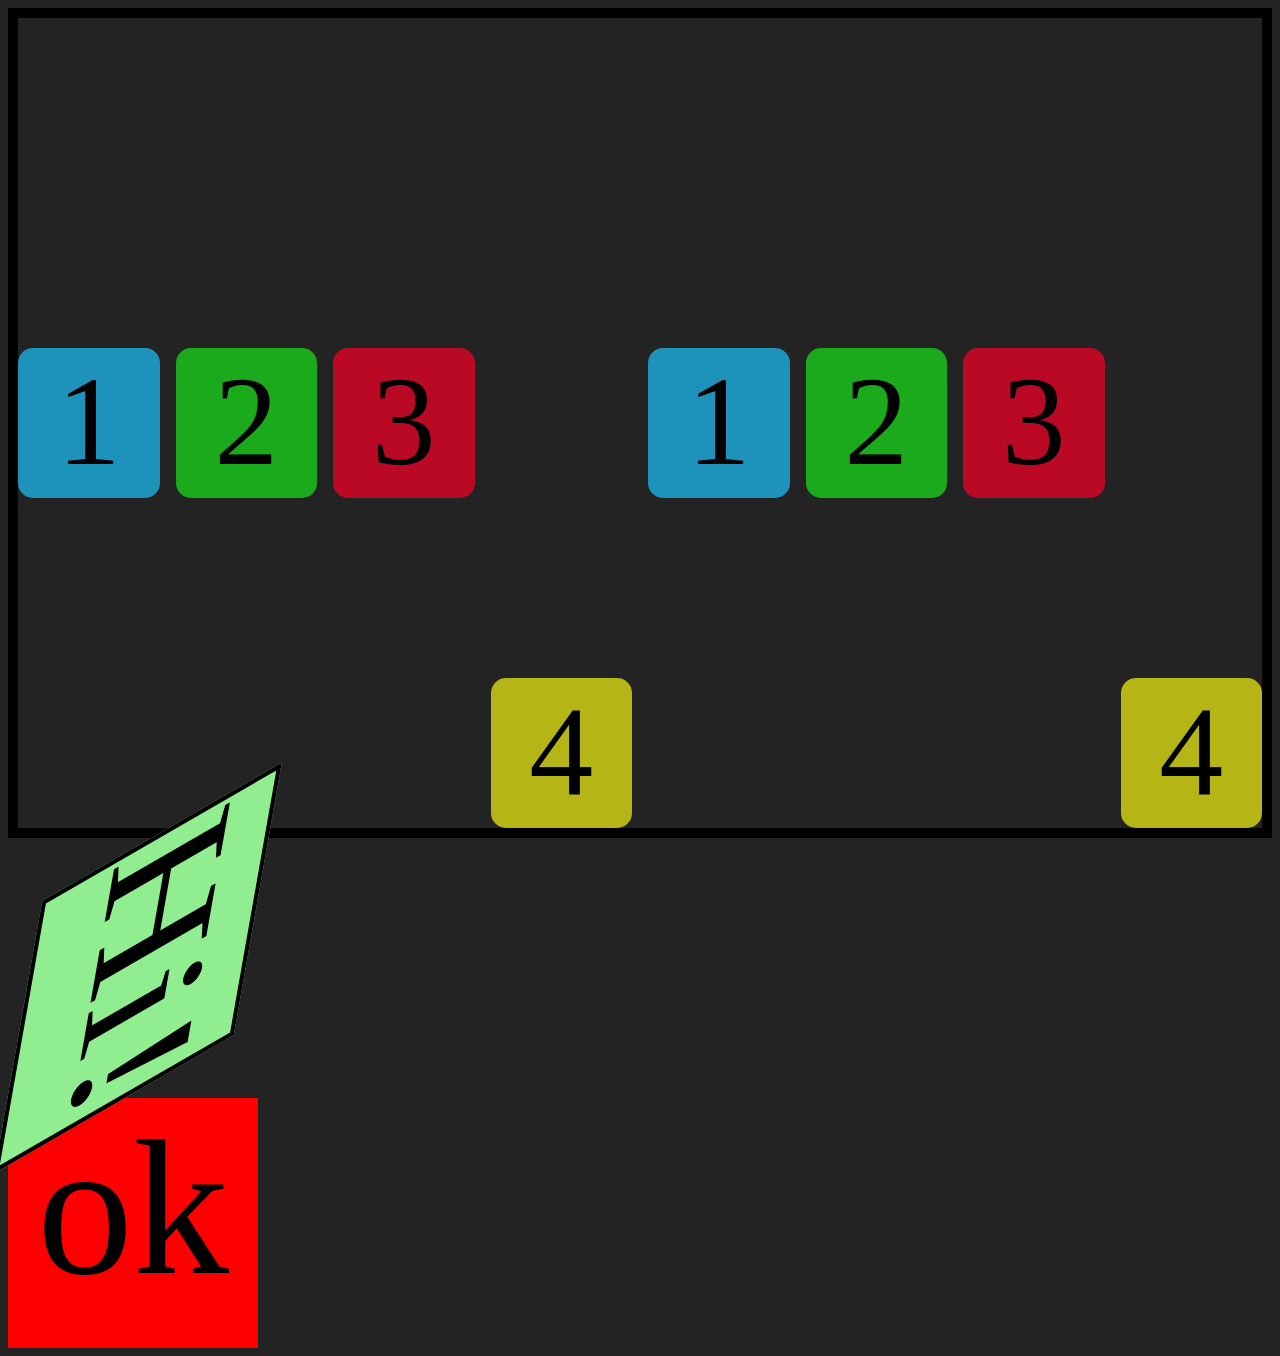
<file: index.html>
<!doctype html>
<html lang="en">
  <head>
    <meta charset="UTF-8" />
    <meta name="viewport" content="width=device-width, initial-scale=1.0" />
    <link rel="stylesheet" href="style.css" />
    <title>Document</title>
  </head>
  <body>
    <div class="container">
      <div class="box" id="box1">1</div>
      <div class="box" id="box2">2</div>
      <div class="box" id="box3">3</div>
      <div class="box" id="box4">4</div>
      <div class="box" id="box1">1</div>
      <div class="box" id="box2">2</div>
      <div class="box" id="box3">3</div>
      <div class="box" id="box4">4</div>
    </div>
    <div id="mybox">Hi!</div> 
    <div id="boxy">ok</div>
  </body>
</html>
</file>
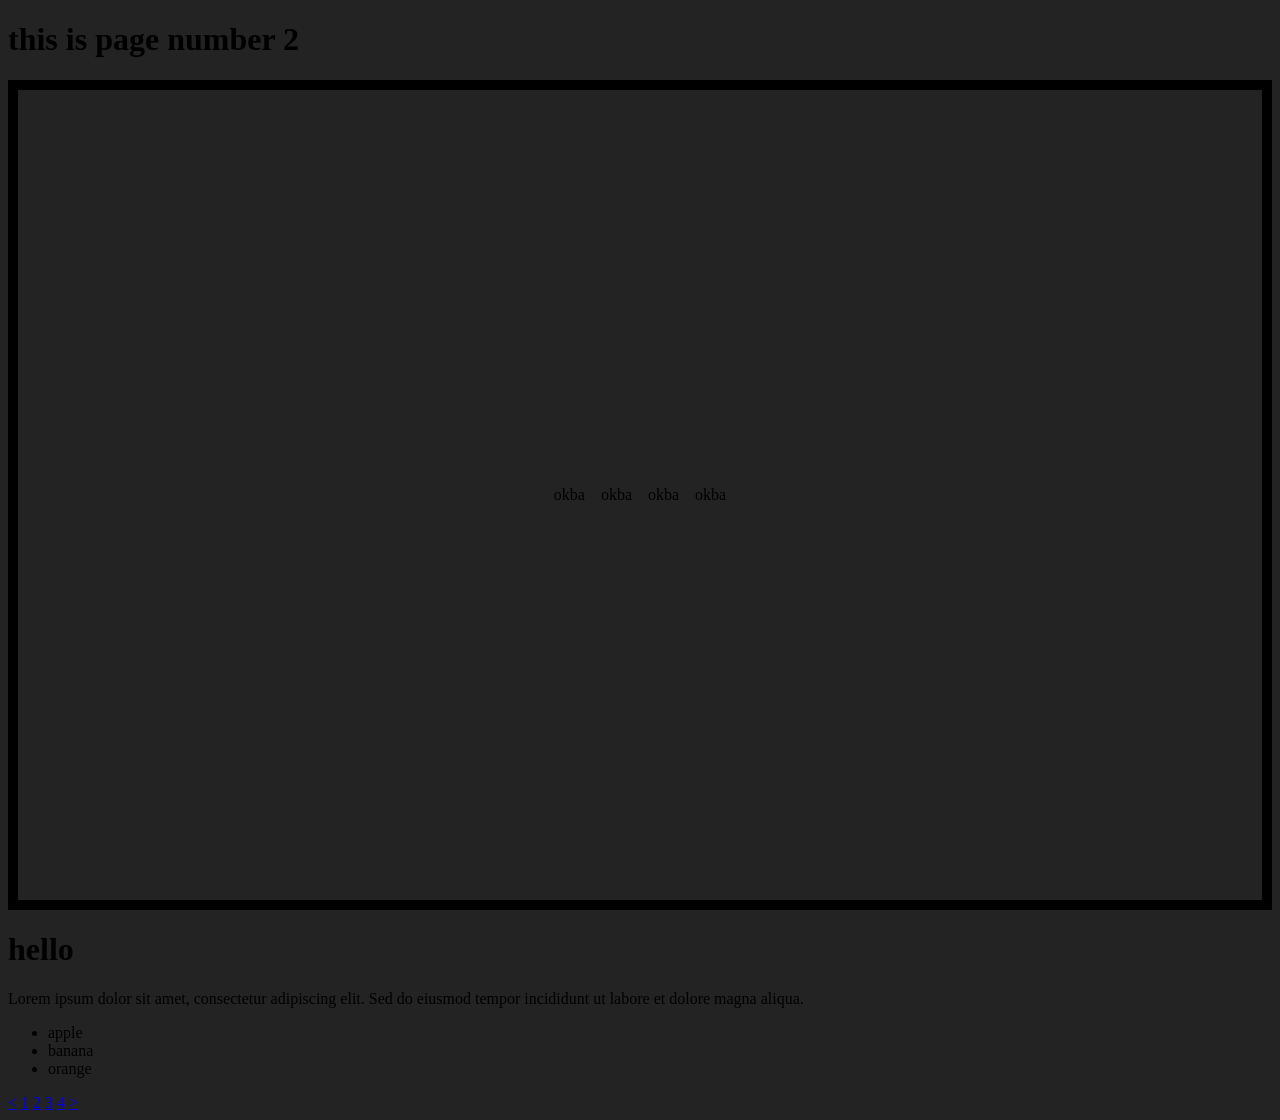
<file: page2.html>
<!doctype html>
<html lang="en">
  <head>
    <meta charset="UTF-8" />
    <meta name="viewport" content="width=device-width, initial-scale=1.0" />
    <link rel="stylesheet" href="style.css" />
    <title>Document</title>
  </head>
  <body>
    <h1>this is page number 2</h1>
    <div class="container">
      <div class="item">okba</div>
      <div class="item">okba</div>
      <div class="item">okba</div>
      <div class="item">okba</div>
    </div>
    <h1>hello</h1>
    <p>Lorem ipsum dolor sit amet, consectetur adipiscing elit. Sed do eiusmod tempor incididunt ut labore et dolore magna aliqua.</p>
    <ul id="fruit">
      <li id="a">apple</li>
      <li id="b">banana</li>
      <li id="c">orange</li>
    </ul>
    <div class="pagination">
      <a href="index.html"><</a>
      <a href="index.html">1</a>
      <a href="page2.html" class="active">2</a>
      <a href="page3.html">3</a>
      <a href="page4.html">4</a>
      <a href="page3.html">></a>
    </div>
  </body>
</html>
</file>
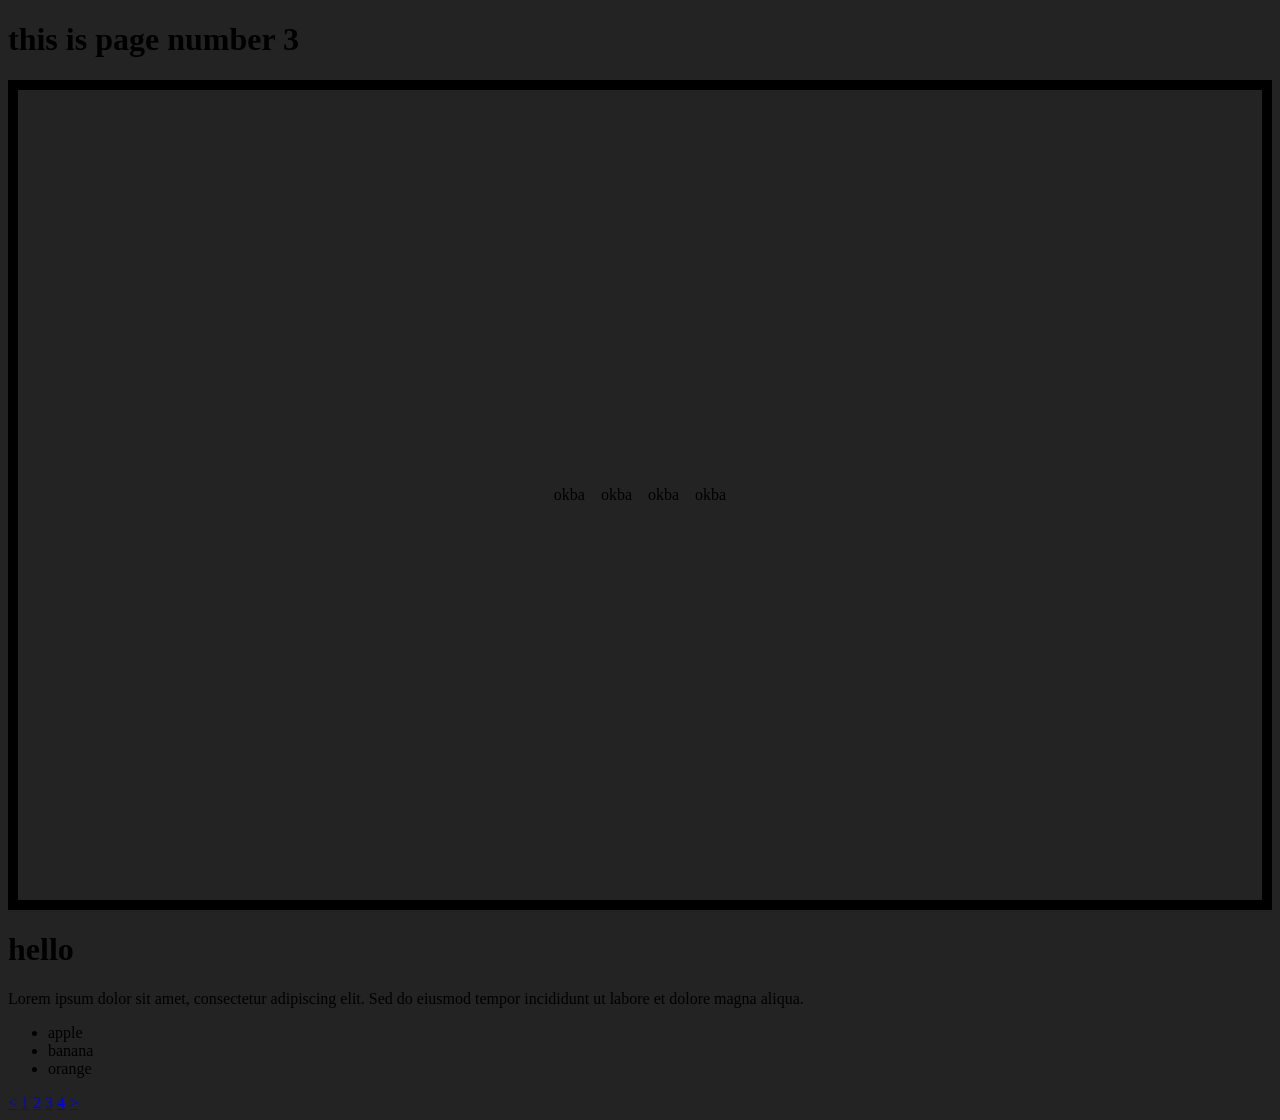
<file: page3.html>
<!doctype html>
<html lang="en">
  <head>
    <meta charset="UTF-8" />
    <meta name="viewport" content="width=device-width, initial-scale=1.0" />
    <link rel="stylesheet" href="style.css" />
    <title>Document</title>
  </head>
  <body>
    <h1>this is page number 3</h1>
    <div class="container">
      <div class="item">okba</div>
      <div class="item">okba</div>
      <div class="item">okba</div>
      <div class="item">okba</div>
    </div>
    <h1>hello</h1>
    <p>Lorem ipsum dolor sit amet, consectetur adipiscing elit. Sed do eiusmod tempor incididunt ut labore et dolore magna aliqua.</p>
    <ul id="fruit">
      <li id="a">apple</li>
      <li id="b">banana</li>
      <li id="c">orange</li>
    </ul>
    <div class="pagination">
      <a href="page2.html"><</a>
      <a href="index.html">1</a>
      <a href="page2.html">2</a>
      <a href="page3.html" class="active">3</a>
      <a href="page4.html">4</a>
      <a href="page4.html">></a>
    </div>
  </body>
</html>
</file>
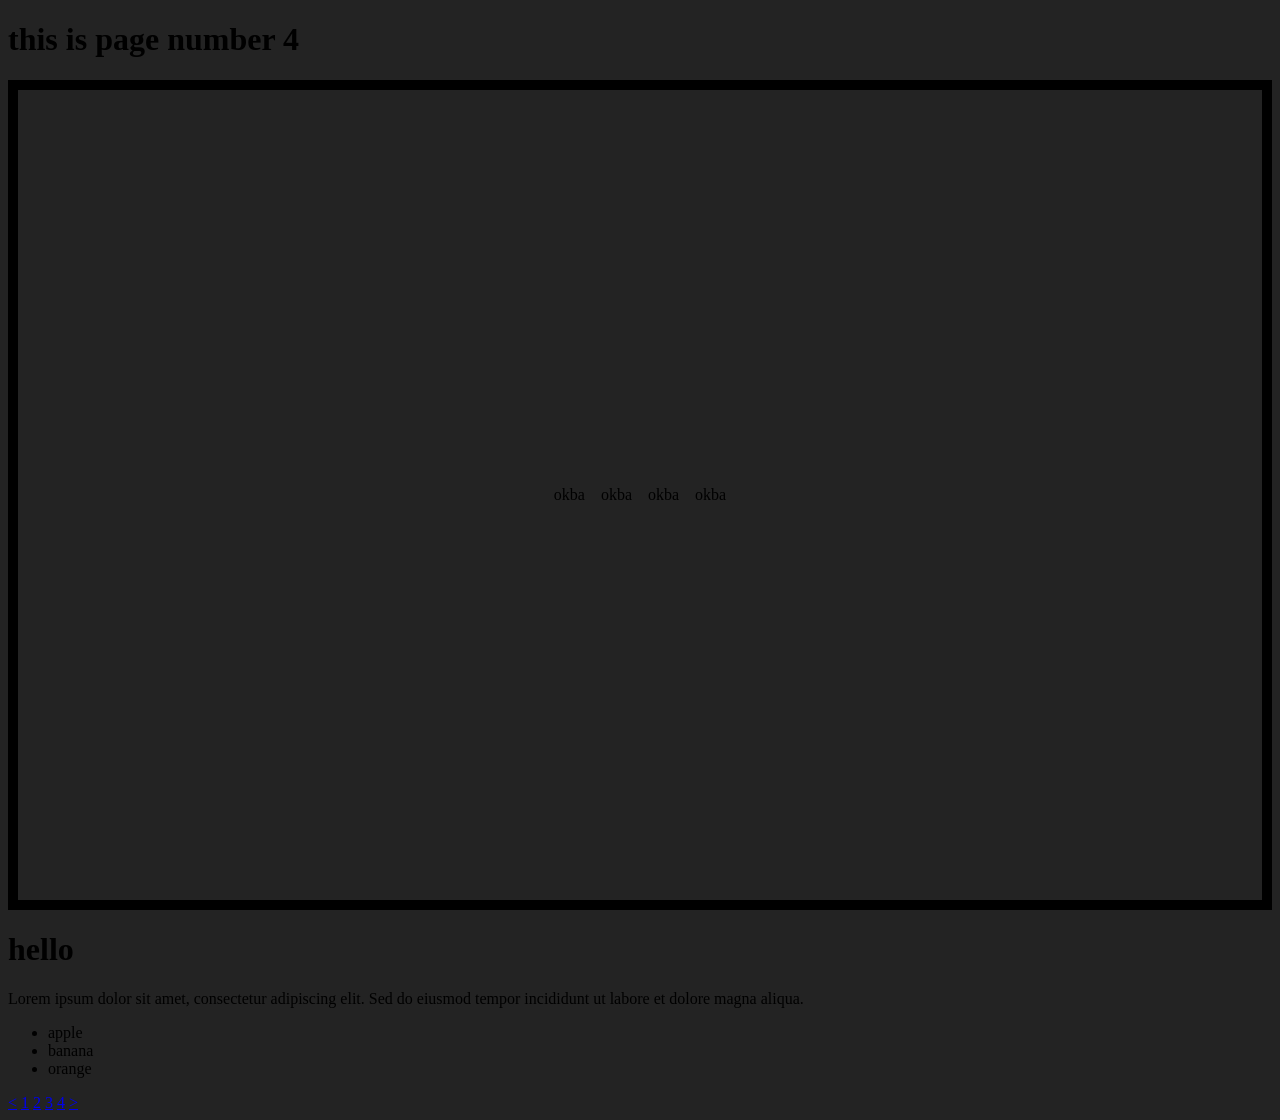
<file: page4.html>
<!doctype html>
<html lang="en">
  <head>
    <meta charset="UTF-8" />
    <meta name="viewport" content="width=device-width, initial-scale=1.0" />
    <link rel="stylesheet" href="style.css" />
    <title>Document</title>
  </head>
  <body>
    <h1>this is page number 4</h1>
    <div class="container">
      <div class="item">okba</div>
      <div class="item">okba</div>
      <div class="item">okba</div>
      <div class="item">okba</div>
    </div>
    <h1>hello</h1>
    <p>Lorem ipsum dolor sit amet, consectetur adipiscing elit. Sed do eiusmod tempor incididunt ut labore et dolore magna aliqua.</p>
    <ul id="fruit">
      <li id="a">apple</li>
      <li id="b">banana</li>
      <li id="c">orange</li>
    </ul>
    <div class="pagination">
      <a href="page3.html"><</a>
      <a href="index.html">1</a>
      <a href="page2.html">2</a>
      <a href="page3.html">3</a>
      <a href="page4.html" class="active">4</a>
      <a href="page4.html">></a>
    </div>
  </body>
</html>
</file>
<file: style.css>
body{
  background-color: rgb(35, 35, 35);
}

.container{
  display: flex;
  border: 10px solid black;
  height: 90vh;
  justify-content: center;
  align-items: center;
  gap: 1em;
}
.box{
  width: 150px;
  height: 150px;
  font-size: 8em;
  text-align: center;
  border-radius: 15px;
}
#box1{
  background-color: rgb(29, 146, 186);
}
#box2{
  background-color: rgb(27, 170, 27);
}
#box3{
  background-color: rgb(186, 9, 36);
}
#box4{
  background-color: rgb(181, 181, 22);
  align-self: flex-end;
}
#mybox{
  width: 250px;
  height: 250px;
  border: 5px solid black;
  text-align: center;
  background-color:lightgreen;
  font-size: 12em;
  transform: rotatez(80deg) skew(20deg, 20deg);
} 
#boxy{
  width: 250px;
  height: 250px;
  background-color: red;
  font-size: 12em;
  text-align: center;
}
#boxy:hover{
    animation: glow 5s infinite;
}
@keyframes slide{
  from{transform: translateX(200px)}
  to{transform: translateY(100px)}
}
@keyframes rotate{
  100%{transform: rotate(360deg)}
}
@keyframes biger{
  50%{transform: scale(1.5)}
}
@keyframes fade{
  100%{opacity: 0}
}
@keyframes rgb {
  0%{background-color: rgb(241, 29, 29)}
  20%{background-color: orange}
  40%{background-color: yellow}
  60%{background-color: rgb(56, 243, 56)}
  80%{background-color: rgb(39, 147, 183)}
  100%{background-color: rgb(237, 44, 237)}
}
@keyframes glow {
  0%{box-shadow: 10px 10px 10px rgb(239, 52, 52)}
  20%{box-shadow: 10px 10px 10px orange}
  40%{box-shadow: 10px 10px 10px yellow}
  60%{box-shadow: 10px 10px 10px rgb(56, 243, 56)}
  80%{box-shadow: 10px 10px 10px rgb(39, 147, 183)}
  100%{box-shadow: 10px 10px 10px rgb(237, 44, 237)}
}
</file>
